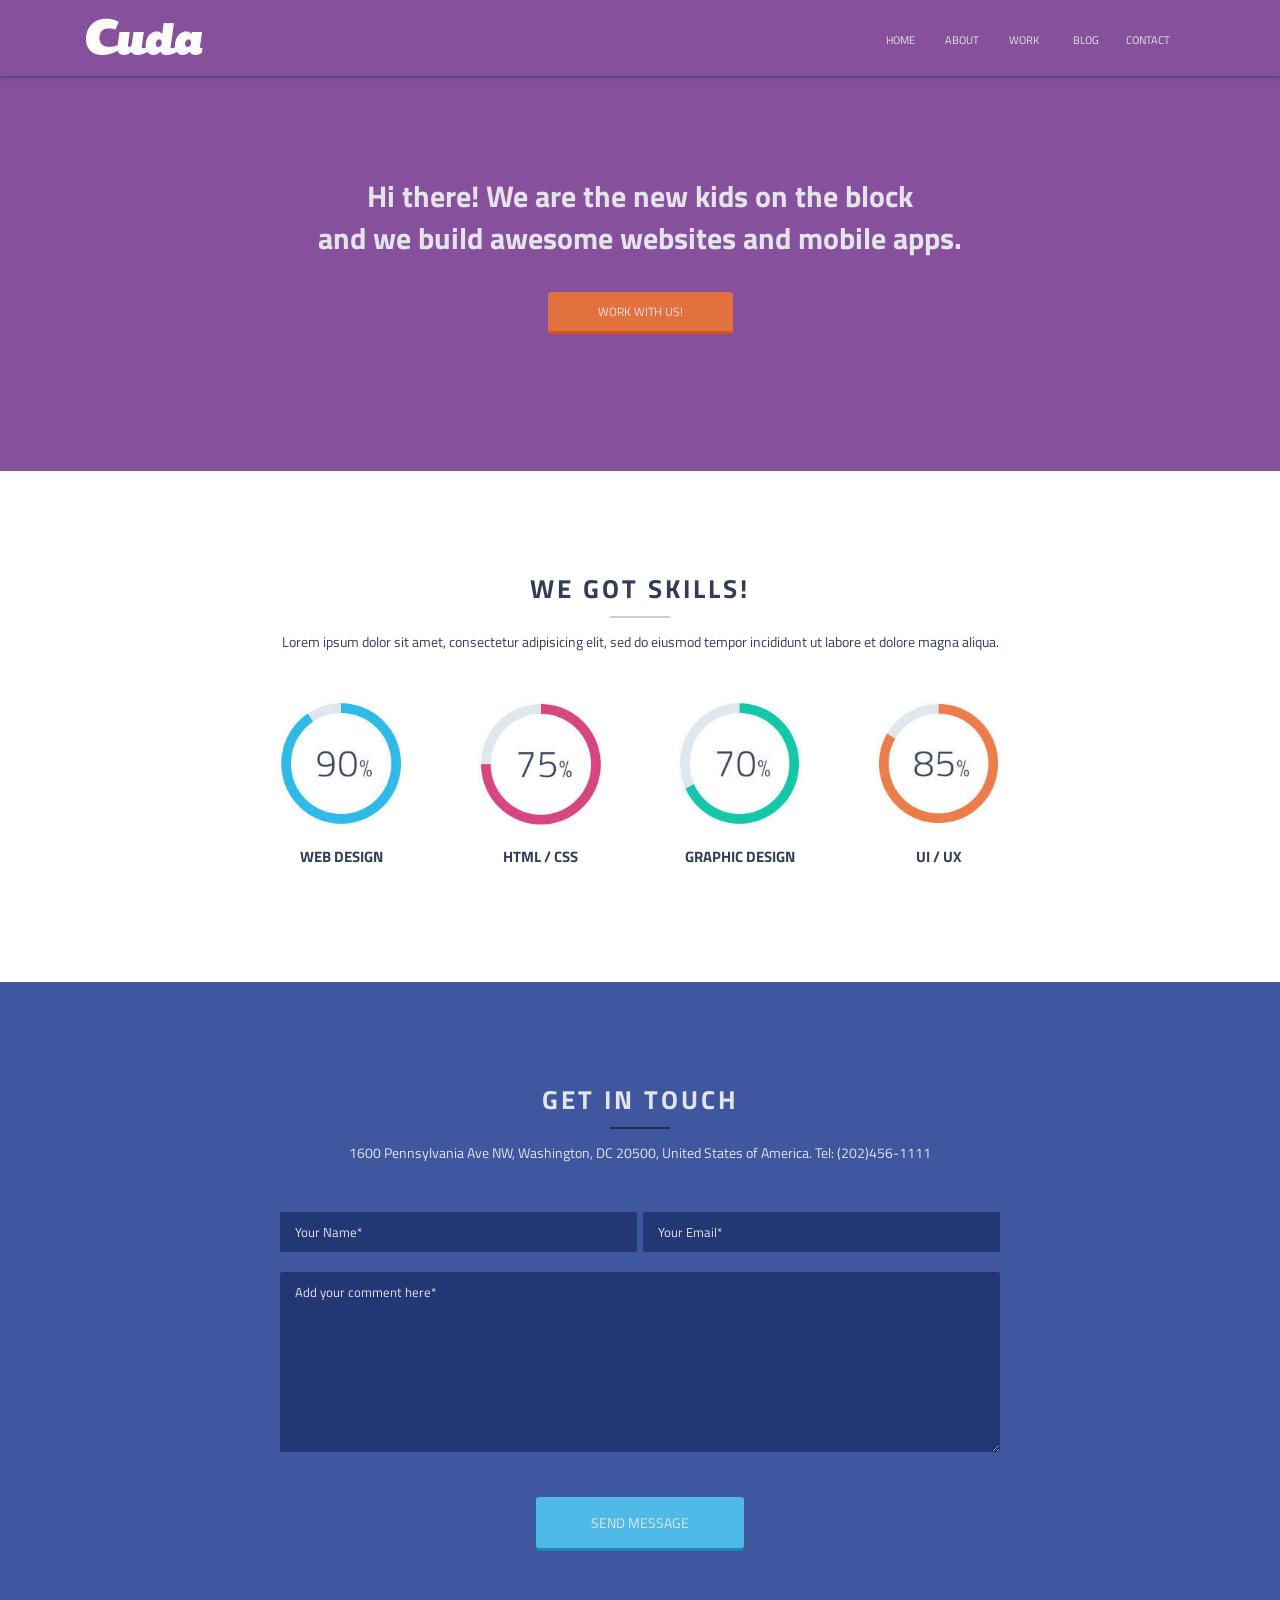
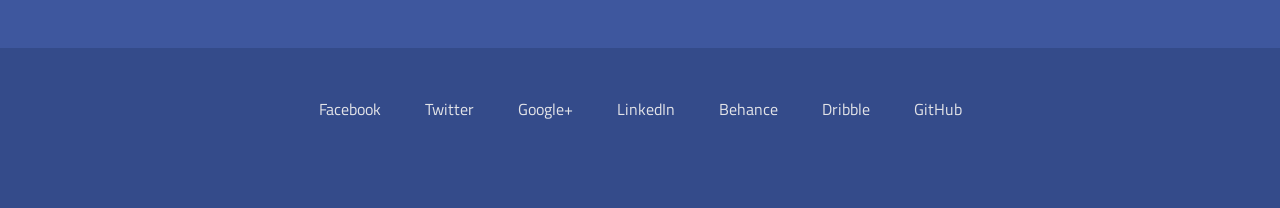
<file: index.html>
<!DOCTYPE html>
<html lang="en">
<head>
	<meta charset="UTF-8">
	<title>Cuda</title>
	<meta name="viewport" content="width=device-width, initial-scale=1.0">
	<link rel="stylesheet" href="style.css">
	<link href='http://fonts.googleapis.com/css?family=Titillium+Web:400,700' rel='stylesheet' type='text/css'>
	<link rel="stylesheet" href="http://maxcdn.bootstrapcdn.com/font-awesome/4.3.0/css/font-awesome.min.css">
</head>
<body>
	<header class="header">
		<div class="container">
			<div class="nav clearfix">
				<img src="images/logo.jpg" alt="Cuda">
				<ul class="menu">
					<li><a href="#home">HOME</a></li>
					<li><a href="#about">ABOUT</a></li>
					<li><a href="#work">WORK</a></li>
					<li><a href="#blog">BLOG</a></li>
					<li><a href="#contact">CONTACT</a></li>	
				</ul>
			</div><!-- end of nav -->			
		</div><!-- end of container -->	
	</header>

	<main class="main" id="home">
		<div class="container">			
			<h2>Hi there! We are the new kids on the block <br>and we build awesome websites and mobile apps.</h2>
			<a href="#contact">WORK WITH US!</a>
		</div><!-- End of container -->
	</main>

	<div class="skills" id="work">
		<div class="container">
			<h1>WE GOT SKILLS!</h1>
			<hr>
			<p>Lorem ipsum dolor sit amet, consectetur adipisicing elit, sed do eiusmod tempor incididunt ut labore et dolore magna aliqua.</p>
			<div class="percent clearfix">
				<ul class="skillSet">
					<li class="p1">
						<div class="p1">
							<img src="images/90.jpg" height="166" width="167" alt=""><br>
							<h3>WEB DESIGN</h3>
						</div><!-- end of ninety -->
					</li><!-- end of percent1 -->
					<li class="p2">
						<div class="p2">
							<img src="images/75.jpg" height="166" width="167" alt=""><br>
							<h3>HTML / CSS</h3>
						</div><!-- end of percent2 -->
					</li><!-- end of percent2	 -->
					<li class="p3">
						<div class="p3">
							<img src="images/70.jpg" height="166" width="168" alt=""><br>
							<h3>GRAPHIC DESIGN</h3>
						</div><!-- end of percent3 -->	
					</li><!-- end of percent3 -->
					<li class="p4">
						<div class="p4">
							<img src="images/85.jpg" height="168" width="168" alt=""><br>
							<h3>UI / UX</h3>
						</div><!-- end of percent4 -->
					</li><!-- end of percent4 -->
				</ul>
			</div><!-- end of percent -->
		</div><!-- end of container -->	
	</div><!-- end of skills -->

	<div class="contact" id="contact">
		<div class="container">
			<div class="rowOne">
				<h1>GET IN TOUCH</h1>
				<hr>
			</div><!-- end of rowOne -->	
			
			<div class="rowTwo">
				
				<div class="address">
					<p>1600 Pennsylvania Ave NW, Washington, DC 20500, United States of America. Tel: (202)456-1111</p>

					<form id="contact" class="form" action="">	
						<div class="inputs">						
							<input type="text" class="formControl name" placeholder="Your Name*" required>
							<input type="email" class="formControl email" placeholder="Your Email*" required>
						</div>	
						<textarea class="formMessage" name="message" id="message" placeholder="Add your comment here*" cols="100" rows="8"></textarea>	
						<button class="submit" type="submit">SEND MESSAGE</button>		
					</form>
				</div><!-- end of address -->	

			</div><!-- end of rowTwo -->
		</div><!-- end of container -->	
	</div><!-- end of contact -->
	
	<footer class="footer" id="footer">
		<div class="container">
			<div class="socMed">
				<ul class="social clearfix">
					<li><a href="">Facebook</a></li>
					<li><a href="">Twitter</a></li>
					<li><a href="">Google+</a></li>
					<li><a href="">LinkedIn</a></li>
					<li><a href="">Behance</a></li>
					<li><a href="">Dribble</a></li>
					<li><a href="">GitHub</a></li>
				</ul>
			</div>	
			<div class="socMedIcons">	
				<ul class="socialIcons">
					<li><a href=""><i class="fa fa-facebook"></i></a></li>
					<li><a href=""><i class="fa fa-twitter"></i></a></li>
					<li><a href=""><i class="fa fa-google-plus"></i></a></li>
					<li><a href=""><i class="fa fa-linkedin"></i></a></li>
					<li><a href=""><i class="fa fa-behance"></i></a></li>
					<li><a href=""><i class="fa fa-dribbble"></i></a></li>
					<li><a href=""><i class="fa fa-github"></i></a></li>
				</ul>
			</div>	
		</div><!-- end of container -->			
	</footer>	
</body>
</html>
</file>
<file: style.css>
article,aside,details,figcaption,figure,footer,header,hgroup,nav,section,summary{display:block}audio,canvas,video{display:inline-block}audio:not([controls]){display:none;height:0}[hidden]{display:none}html{font-family:sans-serif;-webkit-text-size-adjust:100%;-ms-text-size-adjust:100%}a:focus{outline:thin dotted}a:active,a:hover{outline:0}h1{font-size:2em}abbr[title]{border-bottom:1px dotted}b,strong{font-weight:700}dfn{font-style:italic}mark{background:#ff0;color:#000}code,kbd,pre,samp{font-family:monospace,serif;font-size:1em}pre{white-space:pre-wrap;word-wrap:break-word}q{quotes:\201C \201D \2018 \2019}small{font-size:80%}sub,sup{font-size:75%;line-height:0;position:relative;vertical-align:baseline}sup{top:-0.5em}sub{bottom:-0.25em}img{border:0}svg:not(:root){overflow:hidden}fieldset{border:1px solid silver;margin:0 2px;padding:0.35em 0.625em 0.75em}button,input,select,textarea{font-family:inherit;font-size:100%;margin:0}button,input{line-height:normal}button,html input[type=button],input[type=reset],input[type=submit]{-webkit-appearance:button;cursor:pointer}button[disabled],input[disabled]{cursor:default}input[type=checkbox],input[type=radio]{box-sizing:border-box;padding:0}input[type=search]{-webkit-appearance:textfield;-moz-box-sizing:content-box;-webkit-box-sizing:content-box;box-sizing:content-box}input[type=search]::-webkit-search-cancel-button,input[type=search]::-webkit-search-decoration{-webkit-appearance:none}textarea{overflow:auto;vertical-align:top}table{border-collapse:collapse;border-spacing:0}body,figure{margin:0}legend,button::-moz-focus-inner,input::-moz-focus-inner{border:0;padding:0}.clearfix:after{visibility:hidden;display:block;font-size:0;content:" ";clear:both;height:0}*{-moz-box-sizing:border-box;-webkit-box-sizing:border-box;box-sizing:border-box}html{max-width:100%}body{font-family:'Titillium Web',sans-serif;font-size:1em;line-height:1.4;color:#E3E4E8}hr{width:5%;border:1px solid}h1{margin:0 auto;width:75%;text-align:center;letter-spacing:3px;font-size:26px;font-weight:900px}p{margin-bottom:50px;text-align:center;font-size:14px}ul{margin:0;padding:0}li{display:inline-block}a{text-decoration:none;color:#E3E4E8}.row{margin-left:0px;margin-right:-15px}.container{max-width:1200px;padding:100px 0;margin:0 auto;text-align:center}@media (max-width: 890px){.container{padding-right:80px;padding-left:80px;}}@media (max-width: 720px){.container{padding-right:30px;padding-left:30px;}}@media (max-width: 480px){.container{padding-right:5px;padding-left:5px;}}header{background:#87509C;font-size:11px;position:fixed;top:0;z-index:999;width:100%;box-shadow:0 0 5px 0 #223773}header .container{padding:15px 40px}header .nav img{float:left}@media (max-width: 720px){header .nav img{clear:both;}}ul.menu{margin-top:15px;float:left;display:inline-block;width:40%;position:absolute;right:0}@media (max-width: 720px){ul.menu{clear:both;}}@media (max-width: 480px){ul.menu{margin-top:0;}}ul.menu li{width:60px;line-height:20px}ul.menu li a{text-align:center;border-radius:4px}ul.menu li a:hover{background:#4d2d59;padding:5px 10px}main{width:100%;background:#87509C}main .container{margin:0 auto;padding:150px;padding-left:10%;padding-right:10%}main .container h2{margin-bottom:40px;font-size:30px;width:100%}main .container a{font-size:12px;background:#E37140;border-bottom:3px solid #d1541f;border-radius:4px;padding:10px 50px}main .container a:hover{background:#d1541f}.skills{color:#323E59}.skills .container hr{color:#BFD2E0}.skills .container p{width:100%;text-align:center}ul.skillSet li{list-style-type:none;font-size:13px;padding:0 35px;margin-bottom:0}@media (max-width: 720px){ul.skillSet li{margin-bottom:10px;}}.percent img{width:125px;height:125px}.contact{background:#3E579E;color:#E3E4E8}.contact hr{color:#212f55}.rowTwo .address{margin:0 auto}.rowTwo .address p{width:60%;margin-right:auto;margin-left:auto;margin-bottom:30px;text-align:center}@media (max-width: 890px){.rowTwo .address p{width:75%;}}@media (max-width: 720px){.rowTwo .address p{width:90%;}}@media (max-width: 480px){.rowTwo .address p{width:95%;}}.rowTwo form{width:60%;font-size:13px;letter-spacing:-1px;margin:0 auto}@media (max-width: 890px){.rowTwo form{width:75%;}}@media (max-width: 720px){.rowTwo form{width:90%;}}@media (max-width: 480px){.rowTwo form{width:95%;}}.rowTwo form input,.rowTwo form textarea{padding:10px 15px;width:100%;color:#E3E4E8}.name{margin-right:3px}.email{margin-left:3px}.inputs{display:flex}@media (max-width: 720px){.inputs{flex-direction:column;}}.formControl::-webkit-input-placeholder,.formMessage::-webkit-input-placeholder{color:#E3E4E8}.formMessage,.formControl{background-color:#223773;border-radius:3px;border:0;margin-top:20px}.submit{font-weight:500;font-size:14px;margin-top:45px;background-color:#4FBAE8;color:#E3E4E8;border-radius:3px;border:0;padding:15px 55px;box-shadow:0px 3px 1px #1889b9}.submit:hover{background:#1889b9}.footer{background:#344B8A;padding-bottom:60px;position:relative;bottom:0;width:100%}@media (max-width: 480px){.footer{padding-bottom:5px;}}.footer .container{margin:0 auto;padding:50px}@media (max-width: 480px){.footer .container{padding:15px;}}ul.social{display:inline-block;float:left;width:100%}@media (max-width: 480px){ul.social{display:none;}}ul.social li a{text-align:center;padding:5px 10px;margin:0 10px}ul.social li a:hover{color:#30B9E6}ul.socialIcons{display:none;width:60%;margin:0 auto}@media (max-width: 480px){ul.socialIcons{display:block;width:100%;}}ul.socialIcons a{margin:10px}ul.socialIcons a:hover{color:#30B9E6}
</file>
